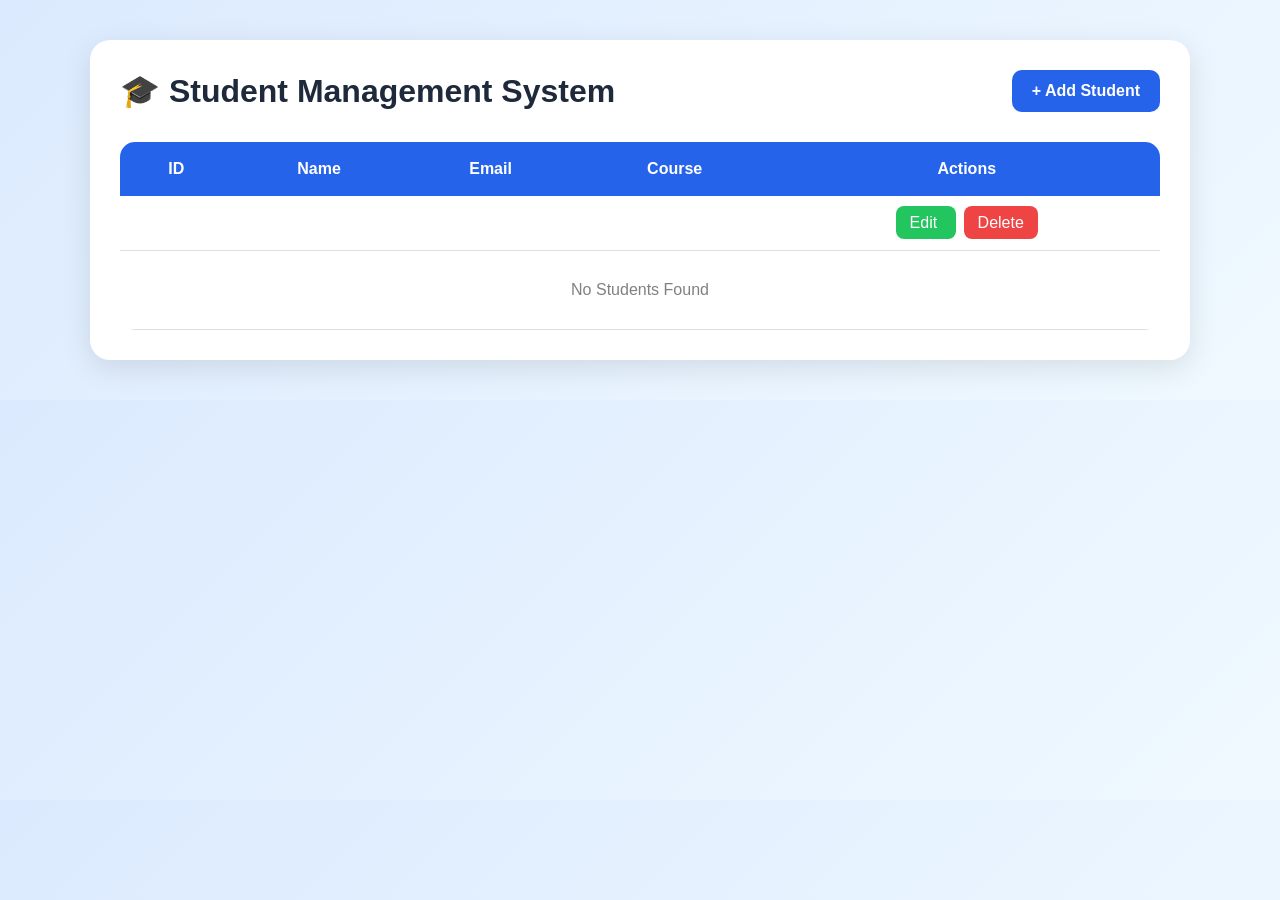
<file: student-management/src/main/resources/templates/index.html>
<!DOCTYPE html>
<html xmlns:th="http://www.thymeleaf.org">
<head>
<meta charset="UTF-8">
<title>Student Management System</title>

<style>

*{
margin:0;
padding:0;
box-sizing:border-box;
font-family:Arial,sans-serif;
}

body{
background:linear-gradient(135deg,#dbeafe,#f0f9ff);
padding:40px;
}

.container{
max-width:1100px;
margin:auto;
background:white;
padding:30px;
border-radius:20px;
box-shadow:0 8px 30px rgba(0,0,0,0.1);
}

.header{
display:flex;
justify-content:space-between;
align-items:center;
margin-bottom:30px;
}

h1{
color:#1e293b;
}

.add-btn{
background:#2563eb;
color:white;
text-decoration:none;
padding:12px 20px;
border-radius:10px;
font-weight:bold;
transition:0.3s;
}

.add-btn:hover{
background:#1d4ed8;
}

table{
width:100%;
border-collapse:collapse;
overflow:hidden;
border-radius:15px;
}

thead{
background:#2563eb;
color:white;
}

th,td{
padding:18px;
text-align:center;
}

tbody tr{
border-bottom:1px solid #ddd;
transition:0.3s;
}

tbody tr:hover{
background:#f8fafc;
transform:scale(1.01);
}

.edit-btn{
background:#22c55e;
color:white;
padding:8px 14px;
border-radius:8px;
text-decoration:none;
margin-right:8px;
}

.delete-btn{
background:#ef4444;
color:white;
padding:8px 14px;
border-radius:8px;
text-decoration:none;
}

.edit-btn:hover{
background:#16a34a;
}

.delete-btn:hover{
background:#dc2626;
}

.empty{
text-align:center;
padding:30px;
color:gray;
}

</style>

</head>
<body>

<div class="container">

<div class="header">
<h1>🎓 Student Management System</h1>

<a href="/add" class="add-btn">
+ Add Student
</a>
</div>

<table>

<thead>
<tr>
<th>ID</th>
<th>Name</th>
<th>Email</th>
<th>Course</th>
<th>Actions</th>
</tr>
</thead>

<tbody>

<tr th:each="s:${students}">
<td th:text="${s.id}"></td>
<td th:text="${s.name}"></td>
<td th:text="${s.email}"></td>
<td th:text="${s.course}"></td>

<td>

<a th:href="@{/edit/{id}(id=${s.id})}"
class="edit-btn">
Edit
</a>

<a th:href="@{/delete/{id}(id=${s.id})}"
class="delete-btn"
onclick="return confirm('Delete this student?')">
Delete
</a>

</td>

</tr>

<tr th:if="${#lists.isEmpty(students)}">
<td colspan="5" class="empty">
No Students Found
</td>
</tr>

</tbody>

</table>

</div>

</body>
</html>
</file>
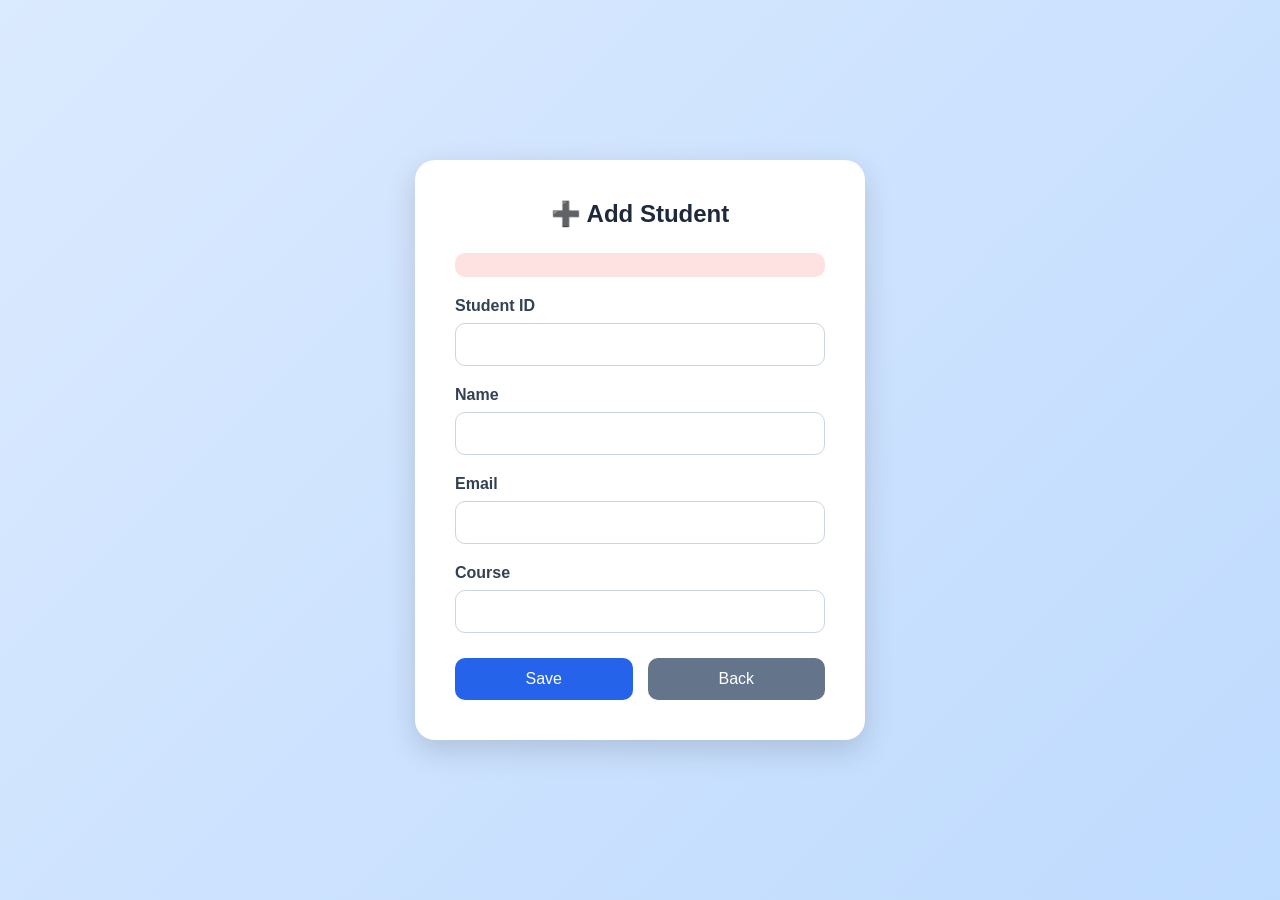
<file: student-management/src/main/resources/templates/addStudent.html>
<!DOCTYPE html>
<html xmlns:th="http://www.thymeleaf.org">
<head>
<meta charset="UTF-8">
<title>Add Student</title>

<style>

*{
margin:0;
padding:0;
box-sizing:border-box;
font-family:Arial,sans-serif;
}

body{
height:100vh;
display:flex;
justify-content:center;
align-items:center;
background:linear-gradient(135deg,#dbeafe,#bfdbfe);
}

.form-container{
background:white;
padding:40px;
width:450px;
border-radius:20px;
box-shadow:0 10px 30px rgba(0,0,0,0.15);
}

h2{
text-align:center;
margin-bottom:25px;
color:#1e293b;
}

.error-box{
background:#fee2e2;
color:#b91c1c;
padding:12px;
border-radius:10px;
margin-bottom:20px;
text-align:center;
font-weight:bold;
}

.input-group{
margin-bottom:20px;
}

label{
display:block;
margin-bottom:8px;
font-weight:bold;
color:#334155;
}

input{
width:100%;
padding:12px;
border:1px solid #cbd5e1;
border-radius:10px;
font-size:15px;
}

input:focus{
outline:none;
border-color:#2563eb;
box-shadow:0 0 8px rgba(37,99,235,0.2);
}

.btn-group{
display:flex;
gap:15px;
margin-top:25px;
}

.save-btn{
flex:1;
background:#2563eb;
color:white;
border:none;
padding:12px;
border-radius:10px;
font-size:16px;
cursor:pointer;
}

.save-btn:hover{
background:#1d4ed8;
}

.back-btn{
flex:1;
text-align:center;
text-decoration:none;
background:#64748b;
color:white;
padding:12px;
border-radius:10px;
}

.back-btn:hover{
background:#475569;
}

</style>

</head>
<body>

<div class="form-container">

<h2>➕ Add Student</h2>

<div th:if="${error}" class="error-box">
<span th:text="${error}"></span>
</div>

<form action="/save" method="post">

<div class="input-group">
<label>Student ID</label>
<input type="number"
name="id"
required>
</div>

<div class="input-group">
<label>Name</label>
<input type="text"
name="name"
required>
</div>

<div class="input-group">
<label>Email</label>
<input type="email"
name="email"
required>
</div>

<div class="input-group">
<label>Course</label>
<input type="text"
name="course"
required>
</div>

<div class="btn-group">

<button type="submit"
class="save-btn">
Save
</button>

<a href="/"
class="back-btn">
Back
</a>

</div>

</form>

</div>

</body>
</html>
</file>
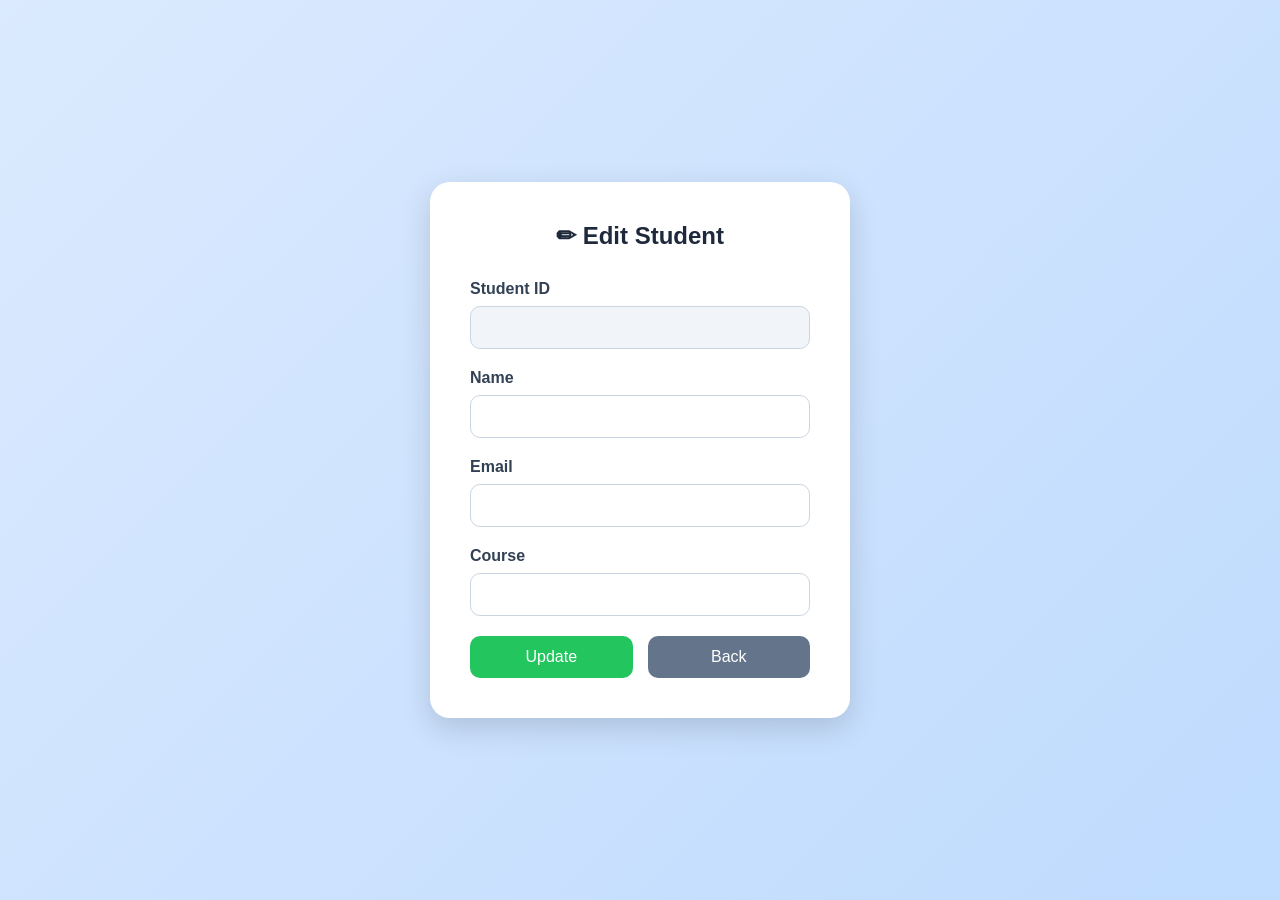
<file: student-management/src/main/resources/templates/editStudent.html>
<!DOCTYPE html>
<html xmlns:th="http://www.thymeleaf.org">
<head>
<meta charset="UTF-8">
<title>Edit Student</title>

<style>

*{
margin:0;
padding:0;
box-sizing:border-box;
font-family:Arial,sans-serif;
}

body{
height:100vh;
display:flex;
justify-content:center;
align-items:center;
background:linear-gradient(135deg,#dbeafe,#bfdbfe);
}

.form-container{
background:white;
padding:40px;
width:420px;
border-radius:20px;
box-shadow:0 10px 30px rgba(0,0,0,0.15);
}

h2{
text-align:center;
margin-bottom:30px;
color:#1e293b;
}

.input-group{
margin-bottom:20px;
}

label{
display:block;
margin-bottom:8px;
font-weight:bold;
color:#334155;
}

input{
width:100%;
padding:12px;
border:1px solid #cbd5e1;
border-radius:10px;
font-size:15px;
}

input:focus{
outline:none;
border-color:#2563eb;
box-shadow:0 0 8px rgba(37,99,235,0.2);
}

.readonly{
background:#f1f5f9;
}

.btn-group{
display:flex;
gap:15px;
margin-top:20px;
}

.update-btn{
flex:1;
background:#22c55e;
color:white;
border:none;
padding:12px;
border-radius:10px;
font-size:16px;
cursor:pointer;
}

.update-btn:hover{
background:#16a34a;
}

.back-btn{
flex:1;
text-align:center;
text-decoration:none;
background:#64748b;
color:white;
padding:12px;
border-radius:10px;
}

.back-btn:hover{
background:#475569;
}

</style>

</head>
<body>

<div class="form-container">

<h2>✏ Edit Student</h2>

<form action="/update" method="post">

<div class="input-group">
<label>Student ID</label>

<input
type="number"
name="id"
th:value="${student.id}"
readonly
class="readonly">
</div>

<div class="input-group">
<label>Name</label>

<input
type="text"
name="name"
th:value="${student.name}"
required>
</div>

<div class="input-group">
<label>Email</label>

<input
type="email"
name="email"
th:value="${student.email}"
required>
</div>

<div class="input-group">
<label>Course</label>

<input
type="text"
name="course"
th:value="${student.course}"
required>
</div>

<div class="btn-group">

<button type="submit"
class="update-btn">
Update
</button>

<a href="/"
class="back-btn">
Back
</a>

</div>

</form>

</div>

</body>
</html>
</file>
